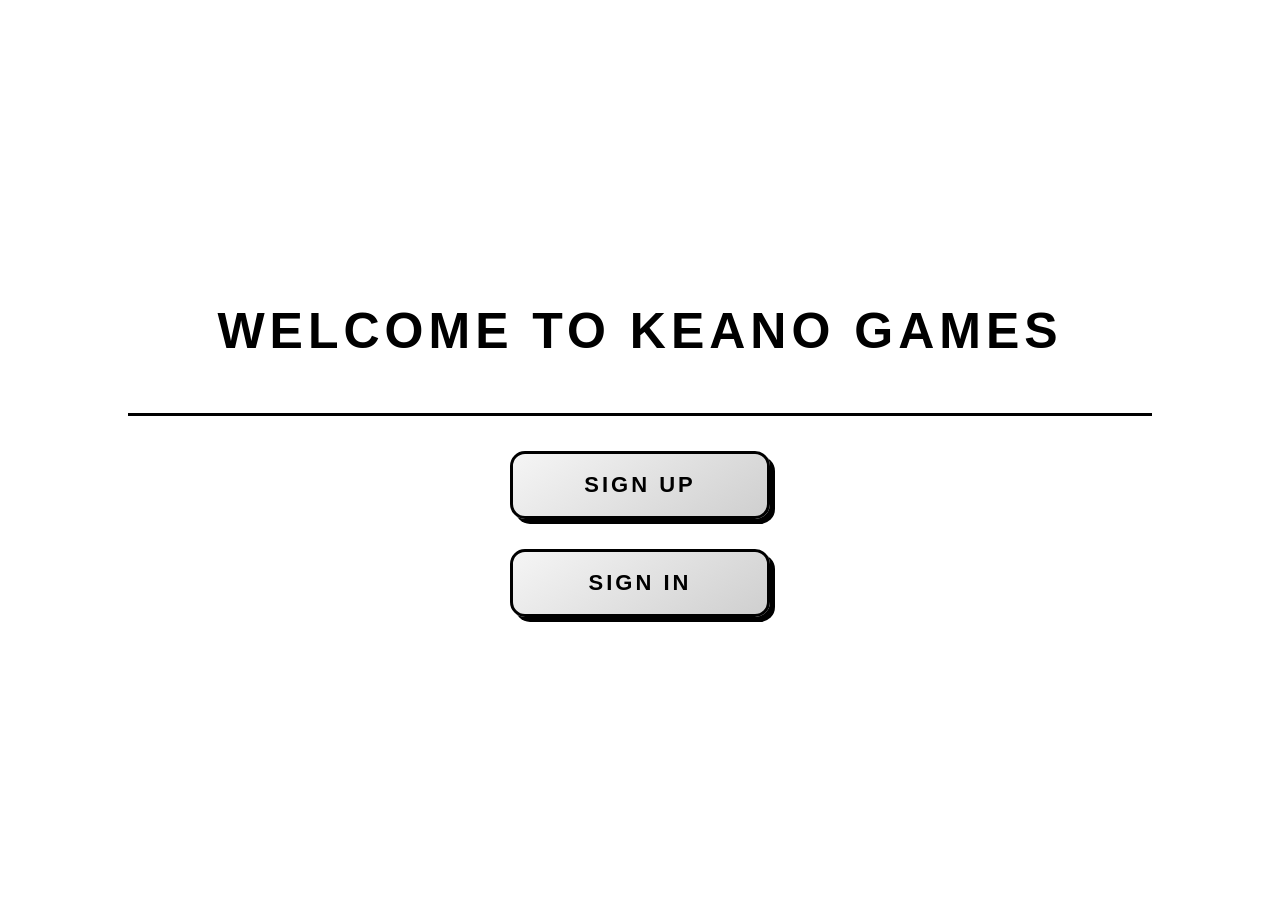
<file: index.html>
<!DOCTYPE html>
<html lang="en">
<head>
<meta charset="UTF-8">
<meta name="viewport" content="width=device-width, initial-scale=1.0">
<title>Keano Games</title>
<link rel="stylesheet" href="style.css">
</head>

    <!-- Google tag (gtag.js) -->
<script async src="https://www.googletagmanager.com/gtag/js?id=G-NG5R17G1DQ"></script>
<script>
  window.dataLayer = window.dataLayer || [];
  function gtag(){dataLayer.push(arguments);}
  gtag('js', new Date());

  gtag('config', 'G-NG5R17G1DQ');
</script>
    
<body class="center">

<h1>WELCOME TO KEANO GAMES</h1>
<div class="line"></div>

<button class="btn" onclick="goToSignUp()">SIGN UP</button>
<button class="btn" onclick="goToSignIn()">SIGN IN</button>

<script>
function goToSignUp() {
    window.location.href = "signup.html";
}
function goToSignIn() {
    window.location.href = "signin.html";
}
</script>

</body>
</html>
</file>
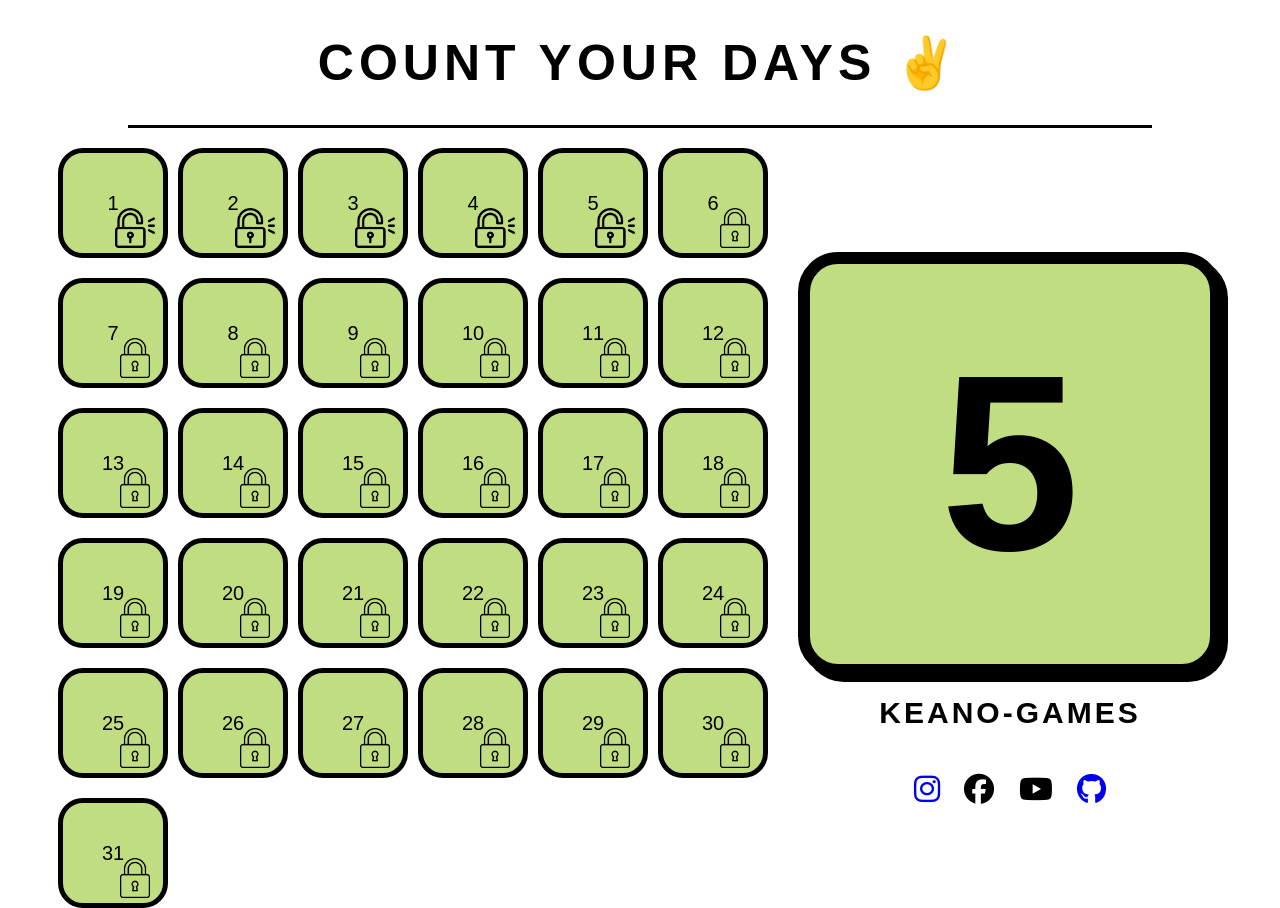
<file: dashboard.html>
<!DOCTYPE html>
<html lang="en">
<head>
<meta charset="UTF-8">
<meta name="viewport" content="width=device-width, initial-scale=1.0">
<title>Dashboard</title>

<link rel="stylesheet" href="style.css">

<!-- FONT AWESOME -->
<link rel="stylesheet" href="https://cdnjs.cloudflare.com/ajax/libs/font-awesome/6.5.0/css/all.min.css">
<link rel="preconnect" href="https://fonts.googleapis.com">
<link rel="preconnect" href="https://fonts.gstatic.com" crossorigin>
<link href="https://fonts.googleapis.com/css2?family=Oswald:wght@200..700&display=swap" rel="stylesheet">
</head>

    <!-- Google tag (gtag.js) -->
<script async src="https://www.googletagmanager.com/gtag/js?id=G-NG5R17G1DQ"></script>
<script>
  window.dataLayer = window.dataLayer || [];
  function gtag(){dataLayer.push(arguments);}
  gtag('js', new Date());

  gtag('config', 'G-NG5R17G1DQ');
</script>
<body>

<div class="header">
    <h1>COUNT YOUR DAYS ✌️</h1>
    <div class="line"></div>
</div>

<div class="container">

    <div class="grid" id="calendar"></div>

    <div class="detail">
        <div class="big-box" id="todayBox"></div>

        <h2>KEANO-GAMES</h2>

        <!-- SOCIAL ICONS -->
        <div class="social-icons">
            <a href="https://instagram.com/a_comicus2nd" target="_blank">
                <i class="fab fa-instagram"></i></a>
            <a href="" target="_blank"></a>
                <i class="fab fa-facebook"></i>
            <a href="" target="_blank"></a>
                <i class="fab fa-youtube"></i>
            <a href="https://github.com/arkankeano28" target="_blank">
                <i class="fab fa-github"></i></a>
        </div>

    </div>

</div>

<div class="popup" id="popup">
    <button onclick="window.location.href='https://github.com/arkankeano28';" class="pages-btn">Profile</button>
    <button onclick="window.location.href='https://arkankeano28.github.io/reasonable-search-engine-2/' "class="pages-btn">search engine</button>
    <button onclick="window.location.href='tetris.html' "class="pages-btn">wanna play tetris?</button>
</div>

<script src="script.js"></script>
</body>
</html>
</file>
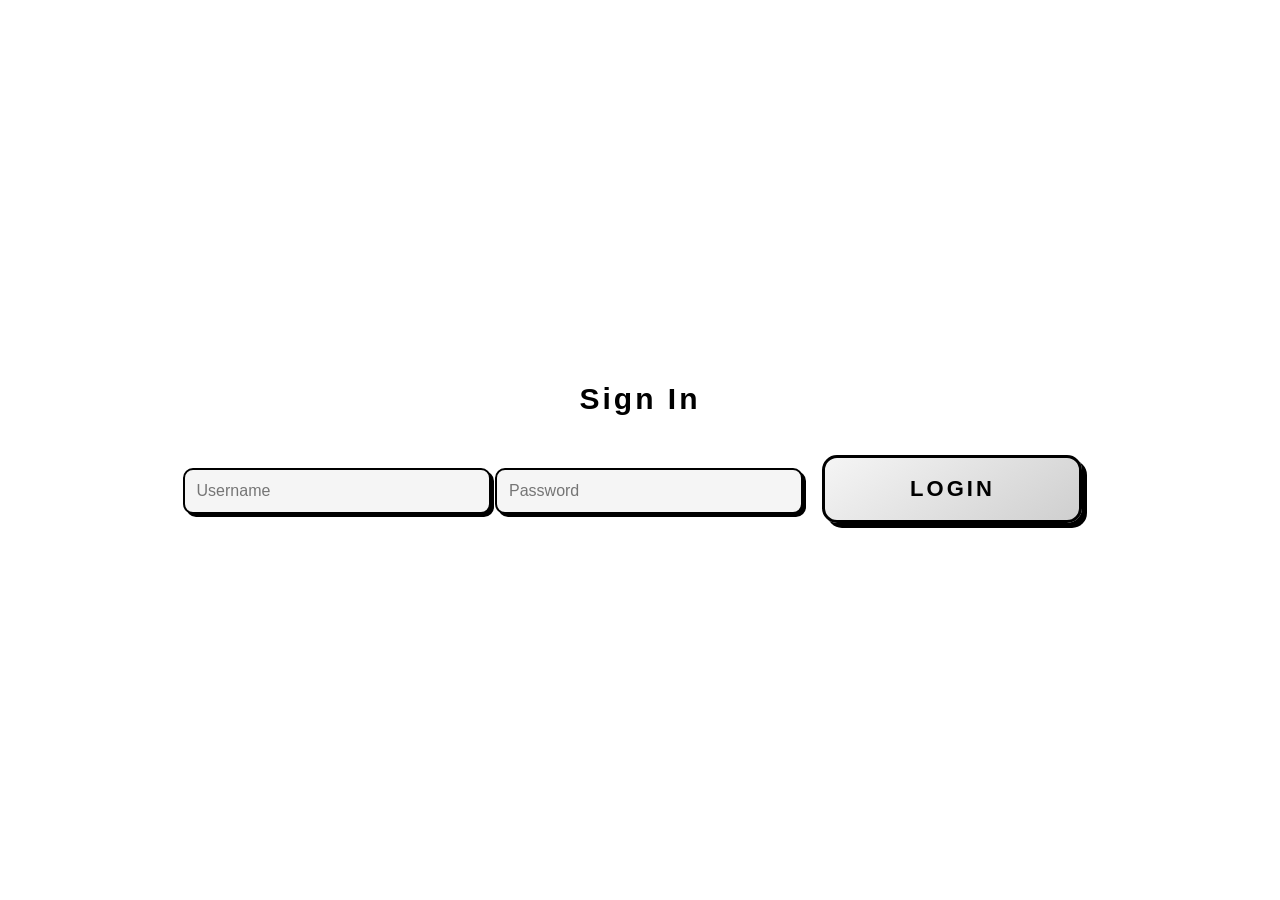
<file: signin.html>
<!DOCTYPE html>
<html>
<head>
<title>Sign In</title>
<link rel="stylesheet" href="style.css">
</head>

    <!-- Google tag (gtag.js) -->
<script async src="https://www.googletagmanager.com/gtag/js?id=G-NG5R17G1DQ"></script>
<script>
  window.dataLayer = window.dataLayer || [];
  function gtag(){dataLayer.push(arguments);}
  gtag('js', new Date());

  gtag('config', 'G-NG5R17G1DQ');
</script>
<body class="center">

<h2>Sign In</h2>

<form>
    <input type="text" placeholder="Username">
    <input type="password" placeholder="Password">
    <!-- <button class="btn" onclick="login()">LOGIN</button> -->
    <button type="button" class="btn" onclick="login()">LOGIN</button>
</form>

<script>
function login() {
    window.location.href = "dashboard.html";
}
</script>

</body>
</html>
</file>
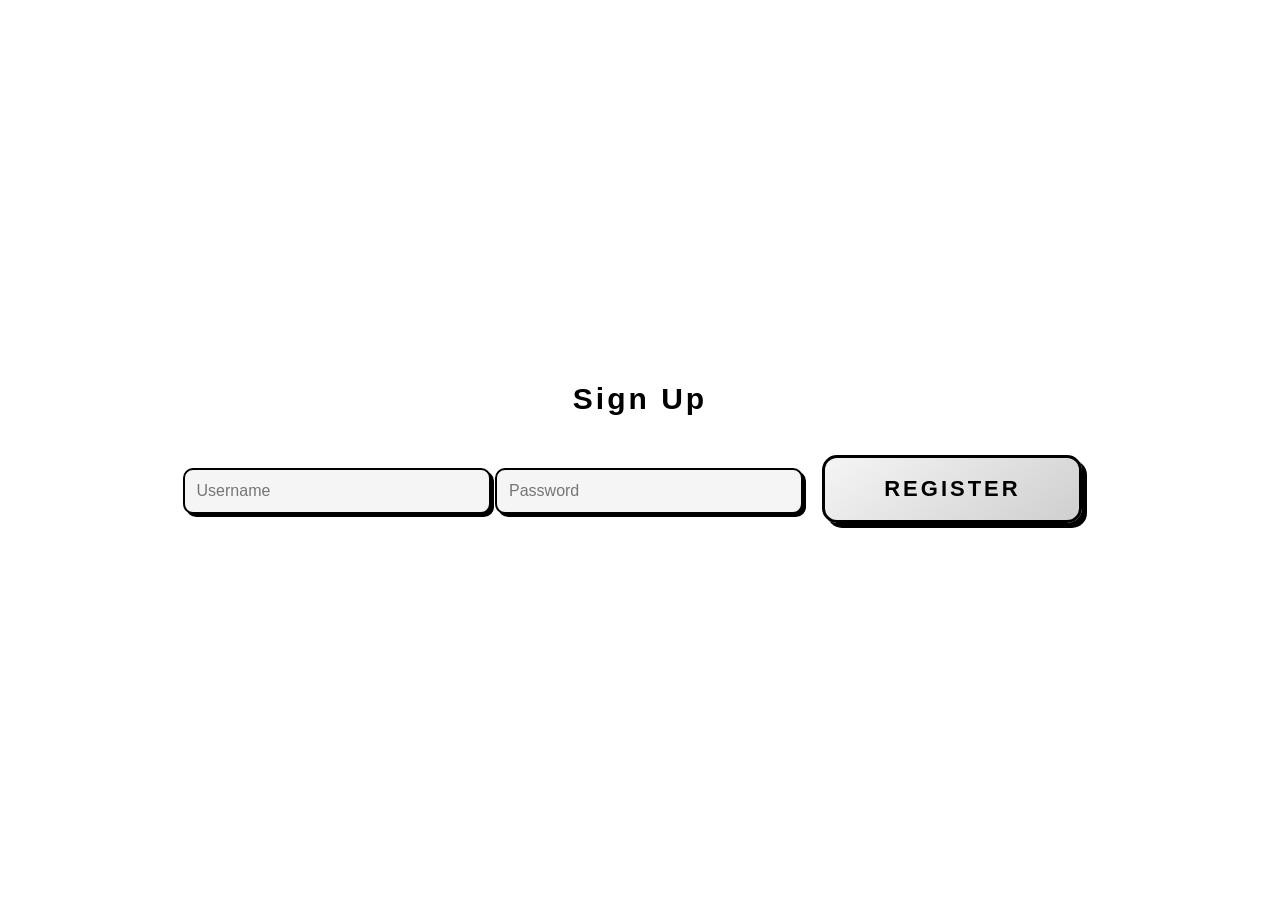
<file: signup.html>
<!DOCTYPE html>
<html>
<head>
<title>Sign Up</title>
<link rel="stylesheet" href="style.css">
</head>

<!-- Google tag (gtag.js) -->
<script async src="https://www.googletagmanager.com/gtag/js?id=G-NG5R17G1DQ"></script>
<script>
  window.dataLayer = window.dataLayer || [];
  function gtag(){dataLayer.push(arguments);}
  gtag('js', new Date());

  gtag('config', 'G-NG5R17G1DQ');
</script>
<body class="center">

<h2>Sign Up</h2>

<form>
    <input type="text" placeholder="Username">
    <input type="password" placeholder="Password">
    <!-- <button class="btn" onclick="register()">REGISTER</button> -->
    <button type="button" class="btn" onclick="register()">REGISTER</button>
</form>

<script>
function register() {
    alert("Berhasil daftar!");
    window.location.href = "signin.html";
}
</script>

</body>
</html>
</file>
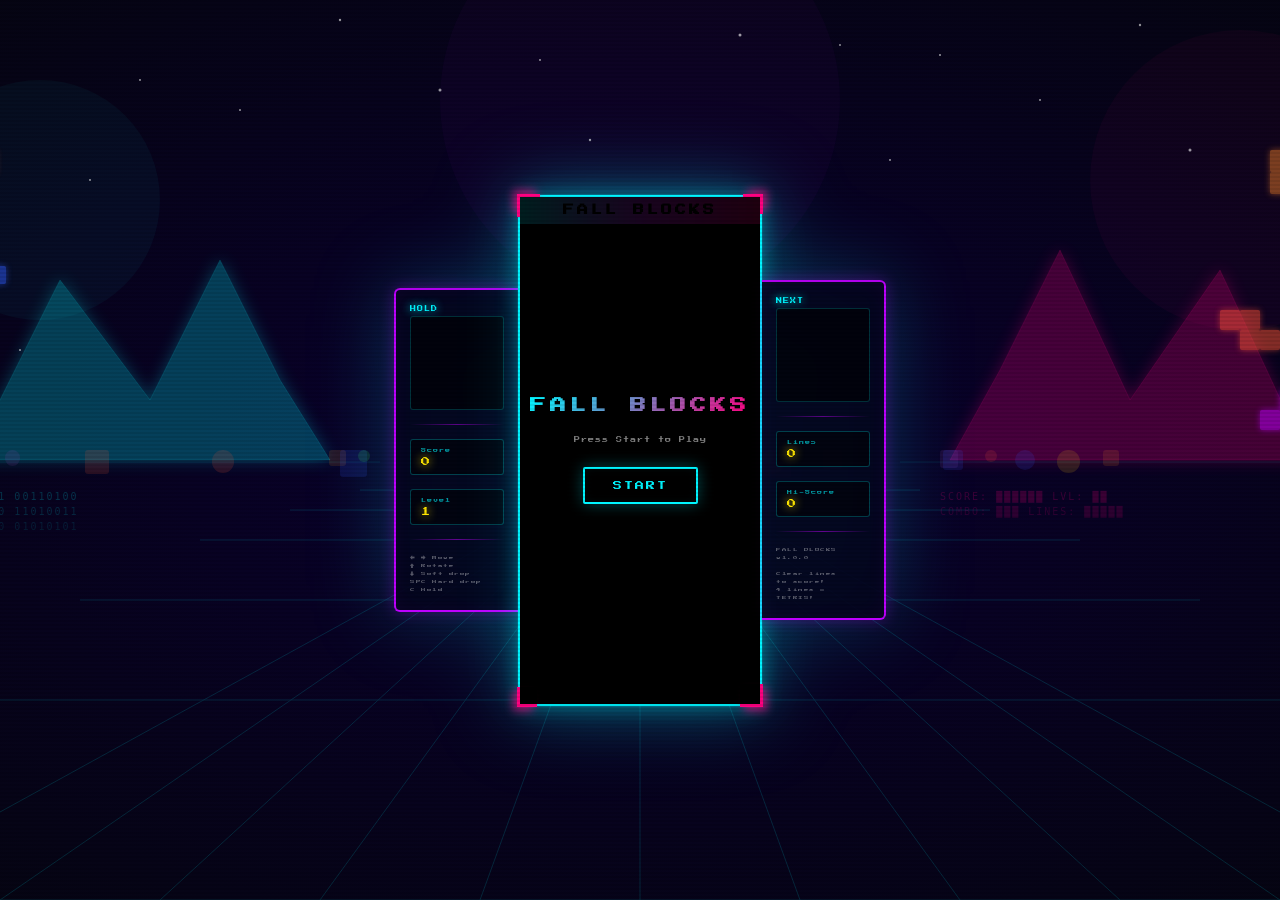
<file: tetris.html>
<!DOCTYPE html>
<html lang="en">
  <head>
    <meta charset="UTF-8" />
    <meta name="viewport" content="width=device-width, initial-scale=1.0" />
    <title>Fall Blocks</title>
    <link rel="stylesheet" href="gaya utk tetris.css" />
  </head>

  <!-- Google tag (gtag.js) -->
<script async src="https://www.googletagmanager.com/gtag/js?id=G-NG5R17G1DQ"></script>
<script>
  window.dataLayer = window.dataLayer || [];
  function gtag(){dataLayer.push(arguments);}
  gtag('js', new Date());

  gtag('config', 'G-NG5R17G1DQ');
</script>
  <body>

    <!-- SCANLINES -->
    <div id="scanlines"></div>

    <!-- BACKGROUND SVG -->
    <svg id="bg-svg" viewBox="0 0 1600 900" preserveAspectRatio="xMidYMid slice" xmlns="http://www.w3.org/2000/svg">
      <defs>
        <radialGradient id="bgGrad" cx="50%" cy="50%" r="70%">
          <stop offset="0%" stop-color="#0a0030"/>
          <stop offset="100%" stop-color="#050510"/>
        </radialGradient>
        <filter id="glow" x="-20%" y="-20%" width="140%" height="140%">
          <feGaussianBlur stdDeviation="3" result="blur"/>
          <feMerge><feMergeNode in="blur"/><feMergeNode in="SourceGraphic"/></feMerge>
        </filter>
        <filter id="softglow" x="-30%" y="-30%" width="160%" height="160%">
          <feGaussianBlur stdDeviation="8" result="blur"/>
          <feMerge><feMergeNode in="blur"/><feMergeNode in="SourceGraphic"/></feMerge>
        </filter>
      </defs>

      <!-- Base background -->
      <rect width="1600" height="900" fill="url(#bgGrad)"/>

      <!-- Perspective grid floor -->
      <g opacity="0.18" stroke="#00f5ff" stroke-width="0.8">
        <line x1="0"   y1="900" x2="1600" y2="900"/>
        <line x1="100" y1="700" x2="1500" y2="700"/>
        <line x1="240" y1="600" x2="1360" y2="600"/>
        <line x1="360" y1="540" x2="1240" y2="540"/>
        <line x1="450" y1="510" x2="1150" y2="510"/>
        <line x1="520" y1="490" x2="1080" y2="490"/>
        <line x1="570" y1="478" x2="1030" y2="478"/>
        <line x1="610" y1="470" x2="990"  y2="470"/>
        <line x1="800" y1="460" x2="0"    y2="900"/>
        <line x1="800" y1="460" x2="160"  y2="900"/>
        <line x1="800" y1="460" x2="320"  y2="900"/>
        <line x1="800" y1="460" x2="480"  y2="900"/>
        <line x1="800" y1="460" x2="640"  y2="900"/>
        <line x1="800" y1="460" x2="800"  y2="900"/>
        <line x1="800" y1="460" x2="960"  y2="900"/>
        <line x1="800" y1="460" x2="1120" y2="900"/>
        <line x1="800" y1="460" x2="1280" y2="900"/>
        <line x1="800" y1="460" x2="1440" y2="900"/>
        <line x1="800" y1="460" x2="1600" y2="900"/>
      </g>

      <!-- City silhouette - LEFT (cyan) -->
      <g opacity="0.25" filter="url(#softglow)">
        <polygon points="0,460 80,320 150,420 220,280 310,400 380,260 440,380 490,460" fill="#00f5ff"/>
      </g>
      <g opacity="0.12">
        <polygon points="0,460 80,320 150,420 220,280 310,400 380,260 440,380 490,460" fill="none" stroke="#00f5ff" stroke-width="1"/>
      </g>

      <!-- City silhouette - RIGHT (pink) -->
      <g opacity="0.25" filter="url(#softglow)">
        <polygon points="1600,460 1520,310 1450,420 1380,270 1290,400 1220,250 1160,370 1110,460" fill="#ff0080"/>
      </g>
      <g opacity="0.12">
        <polygon points="1600,460 1520,310 1450,420 1380,270 1290,400 1220,250 1160,370 1110,460" fill="none" stroke="#ff0080" stroke-width="1"/>
      </g>

      <!-- Decorative Tetris blocks - LEFT -->
      <g filter="url(#glow)" opacity="0.5">
        <!-- I block -->
        <rect x="60"  y="150" width="24" height="24" fill="#FF5733" rx="2"/>
        <rect x="84"  y="150" width="24" height="24" fill="#FF5733" rx="2"/>
        <rect x="108" y="150" width="24" height="24" fill="#FF5733" rx="2"/>
        <rect x="132" y="150" width="24" height="24" fill="#FF5733" rx="2"/>
        <!-- O block -->
        <rect x="40"  y="260" width="22" height="22" fill="#F1C40F" rx="2"/>
        <rect x="62"  y="260" width="22" height="22" fill="#F1C40F" rx="2"/>
        <rect x="40"  y="282" width="22" height="22" fill="#F1C40F" rx="2"/>
        <rect x="62"  y="282" width="22" height="22" fill="#F1C40F" rx="2"/>
        <!-- T block -->
        <rect x="90"  y="340" width="20" height="20" fill="#8E44AD" rx="2"/>
        <rect x="70"  y="360" width="20" height="20" fill="#8E44AD" rx="2"/>
        <rect x="90"  y="360" width="20" height="20" fill="#8E44AD" rx="2"/>
        <rect x="110" y="360" width="20" height="20" fill="#8E44AD" rx="2"/>
        <!-- S block -->
        <rect x="30"  y="400" width="18" height="18" fill="#33FF57" rx="2"/>
        <rect x="48"  y="400" width="18" height="18" fill="#33FF57" rx="2"/>
        <rect x="12"  y="418" width="18" height="18" fill="#33FF57" rx="2"/>
        <rect x="30"  y="418" width="18" height="18" fill="#33FF57" rx="2"/>
        <!-- L block -->
        <rect x="130" y="230" width="18" height="18" fill="#3357FF" rx="2"/>
        <rect x="130" y="248" width="18" height="18" fill="#3357FF" rx="2"/>
        <rect x="130" y="266" width="18" height="18" fill="#3357FF" rx="2"/>
        <rect x="148" y="266" width="18" height="18" fill="#3357FF" rx="2"/>
      </g>

      <!-- Decorative Tetris blocks - RIGHT -->
      <g filter="url(#glow)" opacity="0.5">
        <!-- I block vertical -->
        <rect x="1490" y="200" width="22" height="22" fill="#00ff88" rx="2"/>
        <rect x="1490" y="222" width="22" height="22" fill="#00ff88" rx="2"/>
        <rect x="1490" y="244" width="22" height="22" fill="#00ff88" rx="2"/>
        <rect x="1490" y="266" width="22" height="22" fill="#00ff88" rx="2"/>
        <!-- O block -->
        <rect x="1430" y="150" width="22" height="22" fill="#E67E22" rx="2"/>
        <rect x="1452" y="150" width="22" height="22" fill="#E67E22" rx="2"/>
        <rect x="1430" y="172" width="22" height="22" fill="#E67E22" rx="2"/>
        <rect x="1452" y="172" width="22" height="22" fill="#E67E22" rx="2"/>
        <!-- Z block -->
        <rect x="1380" y="310" width="20" height="20" fill="#FF5733" rx="2"/>
        <rect x="1400" y="310" width="20" height="20" fill="#FF5733" rx="2"/>
        <rect x="1400" y="330" width="20" height="20" fill="#FF5733" rx="2"/>
        <rect x="1420" y="330" width="20" height="20" fill="#FF5733" rx="2"/>
        <!-- J block -->
        <rect x="1520" y="330" width="18" height="18" fill="#F1C40F" rx="2"/>
        <rect x="1520" y="348" width="18" height="18" fill="#F1C40F" rx="2"/>
        <rect x="1520" y="366" width="18" height="18" fill="#F1C40F" rx="2"/>
        <rect x="1502" y="366" width="18" height="18" fill="#F1C40F" rx="2"/>
        <!-- T block -->
        <rect x="1440" y="390" width="20" height="20" fill="#bf00ff" rx="2"/>
        <rect x="1420" y="410" width="20" height="20" fill="#bf00ff" rx="2"/>
        <rect x="1440" y="410" width="20" height="20" fill="#bf00ff" rx="2"/>
        <rect x="1460" y="410" width="20" height="20" fill="#bf00ff" rx="2"/>
      </g>

      <!-- Glow orbs -->
      <circle cx="200"  cy="200" r="120" fill="#00f5ff" opacity="0.04"/>
      <circle cx="1400" cy="180" r="150" fill="#ff0080" opacity="0.04"/>
      <circle cx="800"  cy="100" r="200" fill="#bf00ff" opacity="0.03"/>

      <!-- Stars -->
      <g fill="white" opacity="0.6">
        <circle cx="50"   cy="50"  r="1"/>  <circle cx="150"  cy="30"  r="1.5"/><circle cx="300"  cy="80"  r="1"/>
        <circle cx="500"  cy="20"  r="1.2"/><circle cx="700"  cy="60"  r="1"/>  <circle cx="900"  cy="35"  r="1.5"/>
        <circle cx="1100" cy="55"  r="1"/>  <circle cx="1300" cy="25"  r="1.2"/><circle cx="1500" cy="70"  r="1"/>
        <circle cx="1550" cy="130" r="1.5"/><circle cx="1200" cy="100" r="1"/>  <circle cx="80"   cy="120" r="1.2"/>
        <circle cx="400"  cy="110" r="1"/>  <circle cx="600"  cy="90"  r="1.5"/><circle cx="1000" cy="45"  r="1"/>
        <circle cx="250"  cy="180" r="1"/>  <circle cx="750"  cy="140" r="1.2"/><circle cx="1050" cy="160" r="1"/>
        <circle cx="1350" cy="150" r="1.5"/><circle cx="180"  cy="350" r="1"/>  <circle cx="1450" cy="280" r="1"/>
      </g>

      <!-- Horizontal neon accent lines -->
      <line x1="0"    y1="462" x2="540"  y2="462" stroke="#00f5ff" stroke-width="0.5" opacity="0.2"/>
      <line x1="1060" y1="462" x2="1600" y2="462" stroke="#00f5ff" stroke-width="0.5" opacity="0.2"/>

      <!-- Binary text - LEFT -->
      <text x="30" y="500" font-family="monospace" font-size="10" fill="#00f5ff" opacity="0.20" letter-spacing="2">01001010 11001011 00110100</text>
      <text x="30" y="515" font-family="monospace" font-size="10" fill="#00f5ff" opacity="0.15" letter-spacing="2">10110010 01101100 11010011</text>
      <text x="30" y="530" font-family="monospace" font-size="10" fill="#00f5ff" opacity="0.10" letter-spacing="2">00011110 10101010 01010101</text>

      <!-- Stat text - RIGHT -->
      <text x="1100" y="500" font-family="monospace" font-size="10" fill="#ff0080" opacity="0.20" letter-spacing="2">SCORE: ██████ LVL: ██</text>
      <text x="1100" y="515" font-family="monospace" font-size="10" fill="#ff0080" opacity="0.15" letter-spacing="2">COMBO: ███ LINES: █████</text>
    </svg>

    <!-- FLOATING BLOCKS (generated by JS) -->
    <div id="float-container"></div>

    <!-- ========== GAME WRAPPER ========== -->
    <div id="game-wrapper">

      <!-- LEFT PANEL -->
      <div class="side-panel left">
        <div>
          <div class="panel-label">Hold</div>
          <div class="mini-canvas-wrap">
            <canvas id="holdCanvas" width="80" height="80"></canvas>
          </div>
        </div>
        <div class="divider"></div>
        <div class="stat-box">
          <div class="stat-label">Score</div>
          <div class="stat-value" id="score">0</div>
        </div>
        <div class="stat-box">
          <div class="stat-label">Level</div>
          <div class="stat-value" id="level">1</div>
        </div>
        <div class="divider"></div>
        <div class="controls-hint">
          ← → Move<br>
          ↑ Rotate<br>
          ↓ Soft drop<br>
          SPC Hard drop<br>
          C Hold
        </div>
      </div>

      <!-- GAME BOX -->
      <div id="game-box">
        <div class="corner-tr"></div>
        <div class="corner-bl"></div>
        <div class="game-header"><h1>FALL BLOCKS</h1></div>
        <canvas id="gameCanvas" width="240" height="480"></canvas>

        <!-- MENU OVERLAY -->
        <div id="menu">
          <h1>FALL BLOCKS</h1>
          <p>Press Start to Play</p>
          <button onclick="startGame()">START</button>
        </div>

        <!-- GAME OVER OVERLAY -->
        <div id="gameOver">
          <div class="gameOverBox">
            <div class="gameOverText">GAME OVER</div>
            <div class="final-score" id="finalScore">Score: 0</div>
            <button onclick="restartGame()">RESTART</button>
          </div>
        </div>
      </div>

      <!-- RIGHT PANEL -->
      <div class="side-panel right">
        <div>
          <div class="panel-label">Next</div>
          <div class="mini-canvas-wrap">
            <canvas id="nextCanvas" width="80" height="80"></canvas>
          </div>
        </div>
        <div class="divider"></div>
        <div class="stat-box">
          <div class="stat-label">Lines</div>
          <div class="stat-value" id="lines">0</div>
        </div>
        <div class="stat-box">
          <div class="stat-label">Hi-Score</div>
          <div class="stat-value" id="hiscore">0</div>
        </div>
        <div class="divider"></div>
        <div class="controls-hint">
          FALL BLOCKS<br>
          v1.0.0<br><br>
          Clear lines<br>
          to score!<br>
          4 lines =<br>
          TETRIS!
        </div>
      </div>

    </div>

    <!-- MUSIC -->
    <audio id="bgm" loop>
      <source src="bgm.mp3" type="audio/mpeg" />
    </audio>

    <script>
      // ======== FLOATING BLOCKS ========
(function () {
  const colors = ['#FF5733','#33FF57','#3357FF','#F1C40F','#8E44AD','#E67E22','#00f5ff','#ff0080'];
  const container = document.getElementById('float-container');
  for (let i = 0; i < 18; i++) {
    const el = document.createElement('div');
    el.classList.add('float-block');
    const size = Math.random() * 20 + 10;
    el.style.cssText = `
      width: ${size}px; height: ${size}px;
      left: ${Math.random() * 100}vw;
      background: ${colors[Math.floor(Math.random() * colors.length)]};
      animation-duration: ${Math.random() * 12 + 8}s;
      animation-delay: ${Math.random() * -15}s;
      border-radius: ${Math.random() > 0.5 ? '3px' : '50%'};
    `;
    container.appendChild(el);
  }
})();

// ======== GAME LOGIC ========
const canvas     = document.getElementById("gameCanvas");
const ctx        = canvas.getContext("2d");
const nextCanvas = document.getElementById("nextCanvas");
const nextCtx    = nextCanvas.getContext("2d");
const holdCanvas = document.getElementById("holdCanvas");
const holdCtx    = holdCanvas.getContext("2d");
const bgm        = document.getElementById("bgm");

const grid = 24;
const rows = canvas.height / grid;
const cols = canvas.width / grid;

const colors = ["#FF5733","#33FF57","#3357FF","#F1C40F","#8E44AD","#E67E22"];
const shapes = [
  [[1,1,1,1]],
  [[1,1],[1,1]],
  [[0,1,0],[1,1,1]],
  [[1,1,0],[0,1,1]],
  [[0,1,1],[1,1,0]],
  [[1,0,0],[1,1,1]],
];

let board, currentShape, nextShape, holdShape = null, canHold = true;
let currentPos, gameOver = false, started = false;
let score = 0, level = 1, linesCleared = 0, hiScore = 0, dropSpeed = 700;
let lastDrop = 0, shake = 0;

function resetBoard() {
  board = Array.from({ length: rows }, () => Array(cols).fill(0));
}

function drawBoard() {
  let dx = 0, dy = 0;
  if (shake > 0) {
    dx = (Math.random() - 0.5) * shake;
    dy = (Math.random() - 0.5) * shake;
    shake *= 0.8;
    if (shake < 0.5) shake = 0;
  }
  ctx.setTransform(1, 0, 0, 1, dx, dy);
  ctx.clearRect(0, 0, canvas.width, canvas.height);

  // grid lines
  ctx.strokeStyle = 'rgba(255,255,255,0.04)';
  ctx.lineWidth = 0.5;
  for (let r = 0; r < rows; r++) {
    for (let c = 0; c < cols; c++) {
      ctx.strokeRect(c * grid, r * grid, grid, grid);
    }
  }

  for (let r = 0; r < rows; r++) {
    for (let c = 0; c < cols; c++) {
      if (board[r][c]) {
        drawCell(ctx, c * grid, r * grid, colors[board[r][c] - 1]);
      }
    }
  }
  ctx.setTransform(1, 0, 0, 1, 0, 0);
}

function drawCell(c, x, y, color, ghost = false) {
  if (ghost) {
    c.strokeStyle = color;
    c.globalAlpha = 0.35;
    c.lineWidth = 1.5;
    c.strokeRect(x + 2, y + 2, grid - 4, grid - 4);
    c.globalAlpha = 1;
    return;
  }
  c.fillStyle = color;
  c.fillRect(x + 1, y + 1, grid - 2, grid - 2);
  // highlight top
  c.fillStyle = 'rgba(255,255,255,0.25)';
  c.fillRect(x + 2, y + 2, grid - 4, 4);
  // shadow bottom
  c.fillStyle = 'rgba(0,0,0,0.2)';
  c.fillRect(x + 2, y + grid - 5, grid - 4, 3);
}

function drawShape() {
  currentShape.shape.forEach((row, r) => {
    row.forEach((v, c) => {
      if (v) drawCell(ctx, (currentPos.x + c) * grid, (currentPos.y + r) * grid, colors[currentShape.color - 1]);
    });
  });
}

function drawGhost() {
  let ghostY = currentPos.y;
  while (true) {
    ghostY++;
    const hit = currentShape.shape.some((row, r) =>
      row.some((v, c) => {
        if (!v) return false;
        let x = currentPos.x + c, y = ghostY + r;
        return y >= rows || (board[y] && board[y][x]);
      })
    );
    if (hit) break;
  }
  ghostY--;
  currentShape.shape.forEach((row, r) => {
    row.forEach((v, c) => {
      if (v) drawCell(ctx, (currentPos.x + c) * grid, (ghostY + r) * grid, colors[currentShape.color - 1], true);
    });
  });
}

function drawMini(c2, shape) {
  c2.clearRect(0, 0, 80, 80);
  const s = 18;
  const offX = Math.floor((4 - shape.shape[0].length) / 2) * s;
  const offY = Math.floor((4 - shape.shape.length) / 2) * s;
  shape.shape.forEach((row, r) => {
    row.forEach((v, c) => {
      if (v) {
        c2.fillStyle = colors[shape.color - 1];
        c2.fillRect(offX + c * s + 1, offY + r * s + 1, s - 2, s - 2);
        c2.fillStyle = 'rgba(255,255,255,0.25)';
        c2.fillRect(offX + c * s + 2, offY + r * s + 2, s - 4, 3);
      }
    });
  });
}

function collide() {
  return currentShape.shape.some((row, r) =>
    row.some((v, c) => {
      if (!v) return false;
      let x = currentPos.x + c, y = currentPos.y + r;
      return x < 0 || x >= cols || y >= rows || (board[y] && board[y][x]);
    })
  );
}

function merge() {
  currentShape.shape.forEach((row, r) => {
    row.forEach((v, c) => {
      if (v) board[currentPos.y + r][currentPos.x + c] = currentShape.color;
    });
  });
  shake = 8;
}

function rotate() {
  const temp = currentShape.shape[0].map((_, i) =>
    currentShape.shape.map(row => row[i]).reverse()
  );
  const old = currentShape.shape;
  currentShape.shape = temp;
  if (collide()) currentShape.shape = old;
}

function removeRows() {
  let newBoard = board.filter(r => !r.every(c => c));
  let cleared = rows - newBoard.length;
  if (cleared) {
    const pts = [0, 100, 300, 500, 800];
    score += (pts[cleared] || 800) * level;
    linesCleared += cleared;
    level = Math.floor(linesCleared / 10) + 1;
    dropSpeed = Math.max(100, 700 - level * 55);
    if (score > hiScore) hiScore = score;
    document.getElementById("score").innerText = score;
    document.getElementById("level").innerText = level;
    document.getElementById("lines").innerText = linesCleared;
    document.getElementById("hiscore").innerText = hiScore;
  }
  while (newBoard.length < rows) newBoard.unshift(Array(cols).fill(0));
  board = newBoard;
}

function spawn() {
  canHold = true;
  if (!nextShape) nextShape = randomShape();
  currentShape = nextShape;
  nextShape = randomShape();
  drawMini(nextCtx, nextShape);
  currentPos = { x: Math.floor(cols / 2) - 1, y: 0 };
  if (collide()) {
    gameOver = true;
    bgm.pause();
    document.getElementById("finalScore").innerText = "Score: " + score;
    document.getElementById("gameOver").style.display = "flex";
  }
}

function randomShape() {
  let i = Math.floor(Math.random() * shapes.length);
  return { shape: shapes[i].map(r => [...r]), color: i + 1 };
}

function hardDrop() {
  while (!collide()) currentPos.y++;
  currentPos.y--;
  merge();
  removeRows();
  spawn();
}

function holdPiece() {
  if (!canHold) return;
  canHold = false;
  if (!holdShape) {
    holdShape = { shape: shapes[currentShape.color - 1].map(r => [...r]), color: currentShape.color };
    spawn();
  } else {
    let tmp = holdShape;
    holdShape = { shape: shapes[currentShape.color - 1].map(r => [...r]), color: currentShape.color };
    currentShape = tmp;
    currentPos = { x: Math.floor(cols / 2) - 1, y: 0 };
    if (collide()) {
      currentShape = holdShape;
      holdShape = tmp;
      canHold = true;
    }
  }
  drawMini(holdCtx, holdShape);
}

document.addEventListener("keydown", e => {
  if (!started || gameOver) return;
  if      (e.code === "ArrowLeft")  { currentPos.x--; if (collide()) currentPos.x++; }
  else if (e.code === "ArrowRight") { currentPos.x++; if (collide()) currentPos.x--; }
  else if (e.code === "ArrowDown")  { currentPos.y++; if (collide()) currentPos.y--; }
  else if (e.code === "ArrowUp")    { e.preventDefault(); rotate(); }
  else if (e.code === "Space")      { e.preventDefault(); hardDrop(); }
  else if (e.code === "KeyC")       { holdPiece(); }
});

function update() {
  currentPos.y++;
  if (collide()) { currentPos.y--; merge(); removeRows(); spawn(); }
}

function loop(time = 0) {
  if (gameOver) return;
  if (time - lastDrop > dropSpeed) { update(); lastDrop = time; }
  drawBoard();
  drawGhost();
  drawShape();
  requestAnimationFrame(loop);
}

function startGame() {
  document.getElementById("menu").style.display = "none";
  started = true;
  resetBoard();
  spawn();
  bgm.volume = 0.3;
  bgm.currentTime = 0;
  bgm.play().catch(() => {});
  requestAnimationFrame(loop);
}

function restartGame() {
  gameOver = false;
  score = 0; level = 1; linesCleared = 0; dropSpeed = 700; holdShape = null;
  document.getElementById("gameOver").style.display = "none";
  document.getElementById("score").innerText = "0";
  document.getElementById("level").innerText = "1";
  document.getElementById("lines").innerText = "0";
  holdCtx.clearRect(0, 0, 80, 80);
  resetBoard();
  spawn();
  bgm.currentTime = 0;
  bgm.volume = 0.3;
  bgm.play().catch(() => {});
  requestAnimationFrame(loop);
}

    </script>
  </body>
</html>
</file>
<file: style.css>
/* ========================= */
/* GLOBAL */
/* ========================= */

@import url('https://fonts.googleapis.com/css2?family=Bitcount+Grid+Double:wght@100..900&display=swap');


body {
    margin: 0;
    font-family: Arial, sans-serif;
    background: url('https://i.pinimg.com/736x/b1/98/42/b19842a9678d02722e97a4df7f67d461.jpg');
    background-size: cover;
}

.center {
    display: flex;
    flex-direction: column;
    align-items: center;
    justify-content: center;
    height: 100vh;
}

/* ========================= */
/* TITLE */
/* ========================= */
h1 {
    font-size: 50px;
    text-align: center;
    letter-spacing: 5px;
    text-shadow: 3px 3px 0px white;
}

.line {
    height: 3px;
    background: black;
    width: 80%;
    margin: 20px auto;
}

/* ========================= */
/* BUTTON */
/* ========================= */
.btn {
    width: 260px;
    padding: 18px;
    margin: 15px;
    font-size: 22px;
    font-weight: bold;
    letter-spacing: 3px;
    border-radius: 15px;
    border: 3px solid #000;
    background: linear-gradient(145deg, #f5f5f5, #cfcfcf);
    box-shadow: 5px 5px 0px #000;
    cursor: pointer;
    transition: all 0.2s ease;
}

.btn:hover {
    transform: translateY(-5px);
    box-shadow: 8px 8px 0px #000;
}

.btn:active {
    transform: translateY(2px);
    box-shadow: 2px 2px 0px #000;
}

/* ========================= */
/* INPUT */
/* ========================= */
input {
    width: 280px;
    padding: 12px;
    margin: 10px 0;
    border-radius: 10px;
    border: 2px solid black;
    background: #f5f5f5;
    box-shadow: 3px 3px 0px black;
    font-size: 16px;
}

input:focus {
    background: white;
    box-shadow: 5px 5px 0px black;
    transform: translateY(-2px);
}

/* ========================= */
/* DASHBOARD */
/* ========================= */
.header {
    text-align: center;
}

.container {
    display: flex;
    justify-content: center;
    align-items: center;
    gap: 40px;
    margin-top: 20px;
}

/* GRID */
.grid {
    display: grid;
    grid-template-columns: repeat(6, 100px);
    gap: 20px;
}

.box {
    width: 100px;
    height: 100px;
    border: 5px solid black;
    border-radius: 25px;
    display: flex;
    align-items: center;
    justify-content: center;
    position: relative;
    font-size: 20px;
    cursor: pointer;
    transition: 0.3s;
    background-color: rgb(193, 221, 129)
}

.box:hover {
    transform: scale(1.1) rotate(5deg);
    transition: 0.5s;
    background: white;
    box-shadow: 4px 4px 0px black;
}

/* RIGHT PANEL */
.detail {
    display: flex;
    flex-direction: column;
    align-items: center;
}

/* BIG BOX */
.big-box {
    width: 400px;
    height: 400px;
    border: 12px solid black;
    border-radius: 40px;
    display: flex;
    align-items: center;
    justify-content: center;
    font-size: 250px;
    font-weight: bold;
    box-shadow: 6px 6px 0px black;
    background-color: rgb(193, 221, 129);
}

/* TEXT */
h2 {
    margin-top: 20px;
    font-size: 30px;
    text-shadow: 3px 3px 0px white;
    letter-spacing: 3px;
}

/* SOCIAL */
.social-icons {
    margin-top: 20px;
}

.social-icons i {
    font-size: 30px;
    margin: 0 10px;
    cursor: pointer;
    transition: 0.3s;
}

.fa-instagram:hover { color: #E1306C; }
.fa-facebook:hover { color: #1877F2; }
.fa-youtube:hover { color: #FF0000; }
.fa-github:hover { color: #333; }

/* POPUP */
.popup {
    position: fixed;
    top: 50%;
    left: 50%;
    transform: translate(-50%, -50%) scale(0);
    background: rgb(120, 151, 108);
    padding: 20px;
    border-radius: 10px;
    transition: 0.3s;
}

.popup.active {
    transform: translate(-50%, -50%) scale(1);
}

/* ========================= */
/* RESPONSIVE */
/* ========================= */

/* TABLET */
@media (max-width: 1024px) {

    .container {
        flex-direction: column;
        gap: 30px;
    }

    .big-box {
        width: 300px;
        height: 300px;
        font-size: 60px;
    }

    .grid {
        grid-template-columns: repeat(5, 90px);
        gap: 15px;
    }

    .box {
        width: 90px;
        height: 90px;
    }
}

/* MOBILE */
@media (max-width: 600px) {

    h1 {
        font-size: 28px;
    }

    .btn {
        width: 200px;
        font-size: 16px;
        padding: 12px;
    }

    input {
        width: 220px;
    }

    .grid {
        grid-template-columns: repeat(4, 70px);
        gap: 10px;
    }

    .box {
        width: 70px;
        height: 70px;
        font-size: 14px;
    }

    .big-box {
        width: 220px;
        height: 220px;
        font-size: 40px;
    }

    .social-icons i {
        font-size: 24px;
        color: #000;
    }
}

/* SMALL DEVICE */
@media (max-width: 400px) {

    .grid {
        grid-template-columns: repeat(3, 65px);
    }

    .box {
        width: 65px;
        height: 65px;
    }

    .big-box {
        width: 180px;
        height: 180px;
        font-size: 30px;
    }
}
.pages-btn {  
    border-radius: 10px;
    background-color: rgb(120, 151, 108);
    border: 3px dashed antiquewhite;
    size: 20px;
    margin :20px;
    font-size: larger;
    font-family:Oswald;
}

.pages-btn:hover {
    background-color: rgb(193, 221, 129);
    color: black;
    transform: scale(1.4);
    font-family:Oswald;
    transition: 0.4s;
}
</file>
<file: gaya utk tetris.css>
@import url('https://fonts.googleapis.com/css2?family=Press+Start+2P&family=Orbitron:wght@400;700;900&display=swap');

:root {
  --neon-cyan: #00f5ff;
  --neon-pink: #ff0080;
  --neon-yellow: #ffe600;
  --neon-purple: #bf00ff;
  --neon-green: #00ff88;
  --dark-bg: #050510;
  --panel-bg: rgba(5, 5, 30, 0.92);
  --border-glow: #00f5ff;
}

* { box-sizing: border-box; margin: 0; padding: 0; }

body {
  display: flex;
  justify-content: center;
  align-items: center;
  min-height: 100vh;
  background: var(--dark-bg);
  overflow: hidden;
  font-family: 'Orbitron', monospace;
  color: white;
  position: relative;
}

/* ========== SVG BACKGROUND ========== */
#bg-svg {
  position: fixed;
  inset: 0;
  width: 100%;
  height: 100%;
  z-index: 0;
  pointer-events: none;
}

/* ========== FLOATING MINI BLOCKS ========== */
.float-block {
  position: fixed;
  opacity: 0.15;
  border-radius: 3px;
  animation: floatUp linear infinite;
  z-index: 1;
  pointer-events: none;
}
@keyframes floatUp {
  0%   { transform: translateY(110vh) rotate(0deg);   opacity: 0; }
  10%  { opacity: 0.15; }
  90%  { opacity: 0.15; }
  100% { transform: translateY(-10vh) rotate(360deg); opacity: 0; }
}

/* ========== SCAN LINE OVERLAY ========== */
#scanlines {
  position: fixed;
  inset: 0;
  background: repeating-linear-gradient(
    0deg,
    transparent,
    transparent 2px,
    rgba(0,0,0,0.08) 2px,
    rgba(0,0,0,0.08) 4px
  );
  pointer-events: none;
  z-index: 999;
}

/* ========== MAIN WRAPPER ========== */
#game-wrapper {
  position: relative;
  z-index: 10;
  display: flex;
  align-items: center;
  gap: 0;
  filter: drop-shadow(0 0 40px rgba(0,245,255,0.25));
}

/* ========== GAME BOX ========== */
#game-box {
  position: relative;
  background: var(--panel-bg);
  border: 2px solid var(--neon-cyan);
  border-radius: 0;
  padding: 0;
  box-shadow:
    0 0 0 1px rgba(0,245,255,0.1),
    0 0 20px rgba(0,245,255,0.4),
    0 0 60px rgba(0,245,255,0.15),
    inset 0 0 30px rgba(0,245,255,0.05);
  overflow: visible;
}

/* Corner decorations */
#game-box::before,
#game-box::after {
  content: '';
  position: absolute;
  width: 20px;
  height: 20px;
  border-color: var(--neon-pink);
  border-style: solid;
}
#game-box::before {
  top: -3px; left: -3px;
  border-width: 3px 0 0 3px;
  box-shadow: -4px -4px 8px rgba(255,0,128,0.6);
}
#game-box::after {
  bottom: -3px; right: -3px;
  border-width: 0 3px 3px 0;
  box-shadow: 4px 4px 8px rgba(255,0,128,0.6);
}

/* top-right & bottom-left corners */
.corner-tr, .corner-bl {
  position: absolute;
  width: 20px;
  height: 20px;
  border-color: var(--neon-pink);
  border-style: solid;
  z-index: 20;
}
.corner-tr {
  top: -3px; right: -3px;
  border-width: 3px 3px 0 0;
  box-shadow: 4px -4px 8px rgba(255,0,128,0.6);
}
.corner-bl {
  bottom: -3px; left: -3px;
  border-width: 0 0 3px 3px;
  box-shadow: -4px 4px 8px rgba(255,0,128,0.6);
}

/* Header bar */
.game-header {
  background: linear-gradient(90deg, var(--neon-cyan) 0%, var(--neon-purple) 50%, var(--neon-pink) 100%);
  padding: 8px 20px;
  display: flex;
  align-items: center;
  justify-content: center;
  position: relative;
  overflow: hidden;
}
.game-header::before {
  content: '';
  position: absolute;
  inset: 0;
  background: linear-gradient(90deg, transparent 0%, rgba(255,255,255,0.15) 50%, transparent 100%);
  animation: shimmer 2.5s linear infinite;
}
@keyframes shimmer {
  0%   { transform: translateX(-100%); }
  100% { transform: translateX(100%); }
}
.game-header h1 {
  font-family: 'Press Start 2P', monospace;
  font-size: 11px;
  color: #000;
  letter-spacing: 3px;
  text-shadow: none;
  position: relative;
  z-index: 1;
}

canvas#gameCanvas {
  display: block;
  border: none;
  background: #000;
  image-rendering: pixelated;
}

/* ========== SIDE PANELS ========== */
.side-panel {
  background: var(--panel-bg);
  border: 2px solid var(--neon-purple);
  padding: 16px 14px;
  display: flex;
  flex-direction: column;
  gap: 14px;
  box-shadow:
    0 0 15px rgba(191,0,255,0.3),
    inset 0 0 20px rgba(191,0,255,0.05);
  position: relative;
  min-width: 110px;
}

.side-panel.left  { border-right: none; border-radius: 6px 0 0 6px; }
.side-panel.right { border-left:  none; border-radius: 0 6px 6px 0; }

.panel-label {
  font-family: 'Press Start 2P', monospace;
  font-size: 6px;
  color: var(--neon-cyan);
  letter-spacing: 1px;
  text-transform: uppercase;
  text-shadow: 0 0 8px var(--neon-cyan);
  margin-bottom: 4px;
}

.mini-canvas-wrap {
  background: rgba(0,0,0,0.6);
  border: 1px solid rgba(0,245,255,0.2);
  padding: 6px;
  border-radius: 3px;
}

canvas#nextCanvas,
canvas#holdCanvas {
  display: block;
  background: transparent;
}

/* Score / Level display */
.stat-box {
  background: rgba(0,0,0,0.5);
  border: 1px solid rgba(0,245,255,0.25);
  border-radius: 3px;
  padding: 8px 10px;
}
.stat-box .stat-label {
  font-family: 'Press Start 2P', monospace;
  font-size: 5px;
  color: rgba(0,245,255,0.6);
  letter-spacing: 1px;
  margin-bottom: 4px;
}
.stat-box .stat-value {
  font-family: 'Press Start 2P', monospace;
  font-size: 9px;
  color: var(--neon-yellow);
  text-shadow: 0 0 10px var(--neon-yellow);
}

/* Divider line */
.divider {
  width: 100%;
  height: 1px;
  background: linear-gradient(90deg, transparent, var(--neon-purple), transparent);
  opacity: 0.5;
}

/* Controls hint */
.controls-hint {
  font-family: 'Press Start 2P', monospace;
  font-size: 4.5px;
  color: rgba(255,255,255,0.35);
  line-height: 1.8;
  letter-spacing: 0.5px;
}

/* ========== MENU ========== */
#menu {
  position: absolute;
  inset: 0;
  display: flex;
  flex-direction: column;
  justify-content: center;
  align-items: center;
  background: rgba(0,0,0,0.88);
  z-index: 50;
  gap: 24px;
}
#menu h1 {
  font-family: 'Press Start 2P', monospace;
  font-size: 16px;
  background: linear-gradient(135deg, var(--neon-cyan), var(--neon-pink));
  -webkit-background-clip: text;
  -webkit-text-fill-color: transparent;
  background-clip: text;
  text-shadow: none;
  animation: pulse 2s ease-in-out infinite;
  letter-spacing: 4px;
}
@keyframes pulse {
  0%,100% { filter: brightness(1); }
  50%      { filter: brightness(1.4) drop-shadow(0 0 12px var(--neon-cyan)); }
}
#menu p {
  font-family: 'Press Start 2P', monospace;
  font-size: 6px;
  color: rgba(255,255,255,0.5);
  letter-spacing: 1px;
  animation: blink 1.2s step-end infinite;
}
@keyframes blink { 50% { opacity: 0; } }

/* ========== BUTTONS ========== */
button {
  font-family: 'Press Start 2P', monospace;
  font-size: 9px;
  padding: 12px 28px;
  cursor: pointer;
  background: transparent;
  color: var(--neon-cyan);
  border: 2px solid var(--neon-cyan);
  border-radius: 2px;
  letter-spacing: 2px;
  text-transform: uppercase;
  position: relative;
  overflow: hidden;
  transition: all 0.2s;
  box-shadow: 0 0 15px rgba(0,245,255,0.3), inset 0 0 10px rgba(0,245,255,0.05);
}
button::before {
  content: '';
  position: absolute;
  inset: 0;
  background: var(--neon-cyan);
  transform: translateX(-101%);
  transition: transform 0.2s ease;
  z-index: -1;
}
button:hover {
  color: #000;
  box-shadow: 0 0 30px rgba(0,245,255,0.7);
}
button:hover::before { transform: translateX(0); }

/* ========== GAME OVER ========== */
#gameOver {
  position: absolute;
  inset: 0;
  display: none;
  justify-content: center;
  align-items: center;
  background: rgba(0,0,0,0.85);
  z-index: 50;
  flex-direction: column;
  gap: 20px;
}

.gameOverBox {
  border: 2px solid var(--neon-pink);
  padding: 30px 36px;
  text-align: center;
  box-shadow:
    0 0 40px rgba(255,0,128,0.5),
    inset 0 0 30px rgba(255,0,128,0.08);
  background: rgba(5,0,15,0.95);
  transform: scale(0.5);
  opacity: 0;
  animation: zoomIn 0.4s cubic-bezier(0.175,0.885,0.32,1.275) forwards;
  display: flex;
  flex-direction: column;
  gap: 20px;
  align-items: center;
}

.gameOverText {
  font-family: 'Press Start 2P', monospace;
  font-size: 18px;
  color: var(--neon-pink);
  letter-spacing: 3px;
  text-shadow: 0 0 20px var(--neon-pink), 0 0 40px rgba(255,0,128,0.5);
  animation: blink 0.7s step-end infinite;
}

.final-score {
  font-family: 'Press Start 2P', monospace;
  font-size: 7px;
  color: var(--neon-yellow);
  text-shadow: 0 0 10px var(--neon-yellow);
  letter-spacing: 1px;
}

@keyframes zoomIn {
  0%   { transform: scale(0.5); opacity: 0; }
  100% { transform: scale(1);   opacity: 1; }
}
</file>
